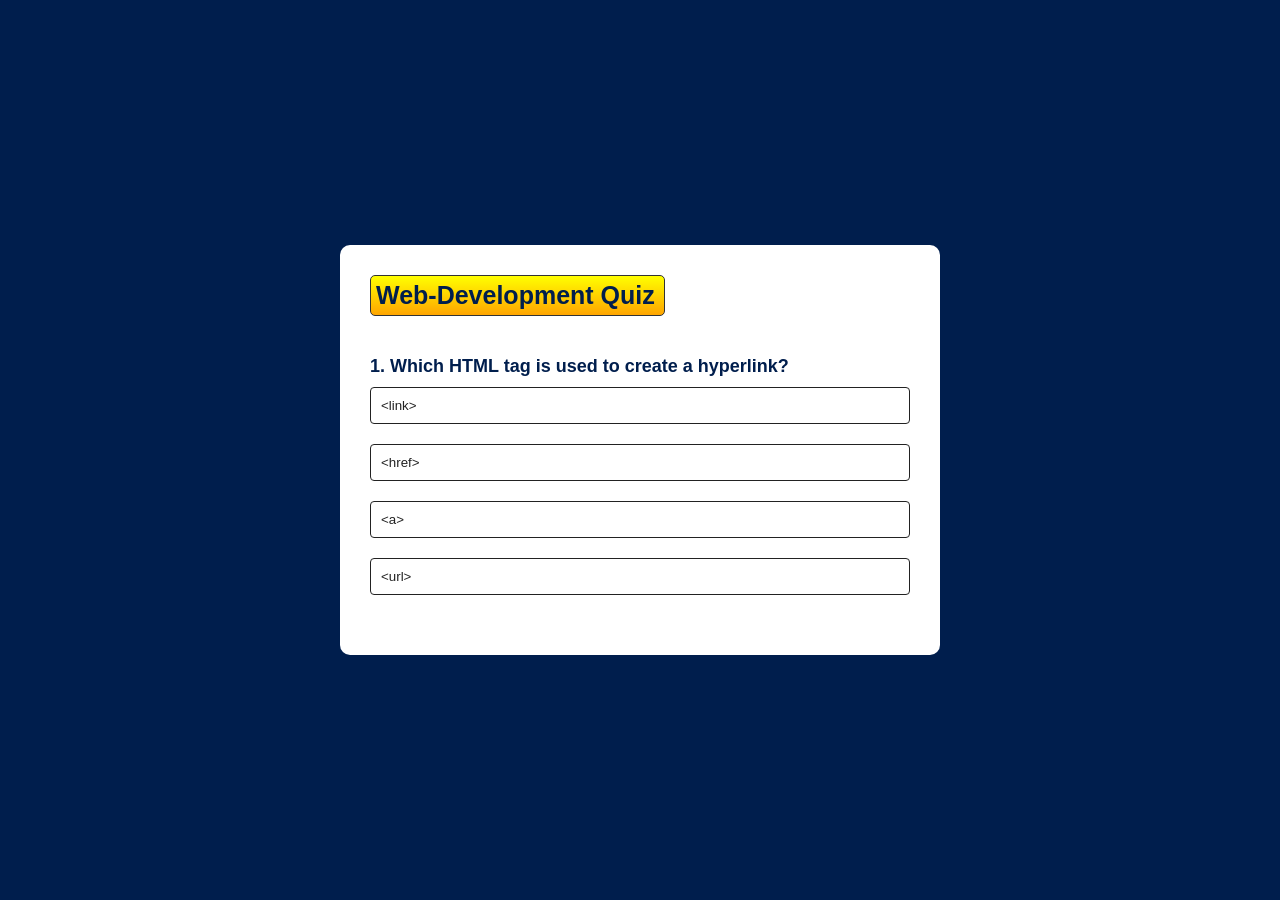
<file: Quiz game/index.html>
<!DOCTYPE html>
<html>
    <head>
        <title>QUIZ APP</title>
        <link rel="stylesheet" href="style.css">
        <meta name="viewport" content="width=device-width, initial-scale=1.0">
    </head>

    <body>
        <div class="app">
            <h1>Web-Development Quiz</h1>
            <div class="quiz">
                <h2 id="question">Question goes here</h2>
                <div id="answer-buttons">
                    <button class="btn">answer 1</button>
                    <button class="btn">answer 2</button>
                    <button class="btn">answer 3</button>
                    <button class="btn">answer 4</button>
                </div>
                <button id="next-btn">Next</button>
            </div>

        </div>

        <script src="script.js"></script>
    </body>
</html>
</file>
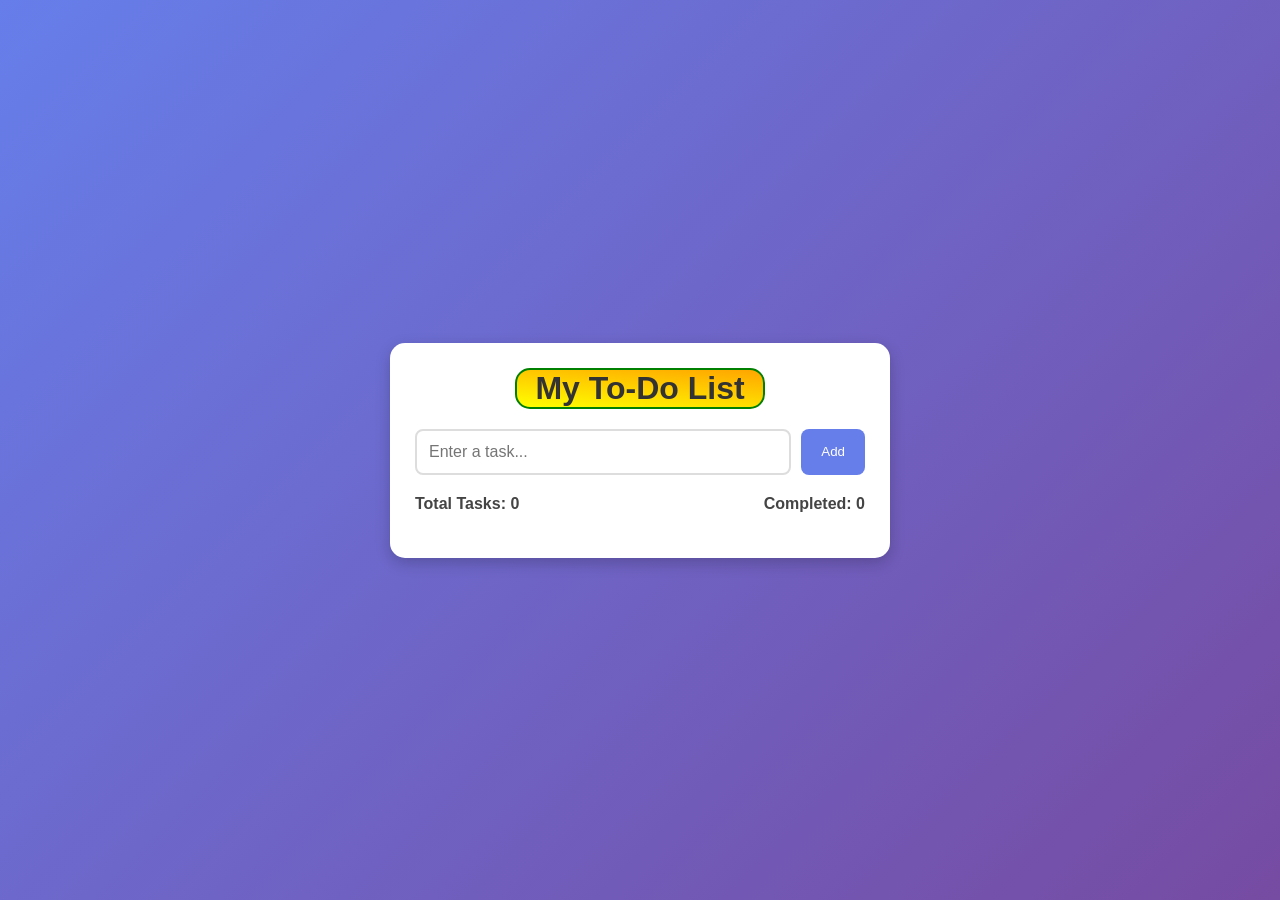
<file: To do list/to_do.html>
<!DOCTYPE html>
<html lang="en">
<head>
    <meta charset="UTF-8">
    <meta name="viewport" content="width=device-width, initial-scale=1.0">
    <title>To-Do List</title>
    <link rel="stylesheet" href="to_do.css">
</head>
<body>

    <div class="container">
        <h1>My To-Do List</h1>

        <div class="input-section">
            <input type="text" id="taskInput" placeholder="Enter a task...">
            <button id="addBtn">Add</button>
        </div>

        <div class="stats">
            <p>Total Tasks: <span id="totalTasks">0</span></p>
            <p>Completed: <span id="completedTasks">0</span></p>
        </div>

        <ul id="taskList"></ul>
    </div>

    <script src="to_do.js"></script>
</body>
</html>
</file>
<file: Quiz game/style.css>
* {
    margin: 0;
    padding: 0;
    font-family: 'Poppins',sans-serif;
    box-sizing:border-box;
}

body{
    background: #001e4d;
    display:flex;
    justify-content:center;
    align-items:center;
    min-height:100vh;

}

.app{
    background:#fff;
    width:90%;
    max-width: 600px;
    border-radius:10px;
    padding:30px;
}

.app h1{
    font-size: 25px;
    font-weight:600;
    color: #001e4d;
    border: 1px solid #333;
    padding:5px;
    margin-bottom: 20px;
    width: 295px;
    border-radius:5px;
    background:linear-gradient(180deg,yellow,orange);
}

.quiz{
    padding: 20px 0;
}

.quiz h2{
    font-size:18px;
    color: #001e4d;
    font-weight: 600;
}

.btn{
    background:#fff;
    color:#222;
    font-weight:500;
    width: 100%;
    border:1px solid #222;
    padding:10px;
    margin: 10px 0;
    text-align:left;
    border-radius:4px;
    cursor: pointer;
    transition: all 0.3s;
}

.btn:hover:not([disabled]){
    background: #222;
    color:#fff;                          
}

.btn:disabled{
    cursor:no-drop;
}

#next-btn{
    background: #001e4d;
    color:#fff;
    font-weight:500;
    width:150px;
    max-width:100%;
    border:0;
    padding:10px;
    margin: 20px auto 0;
    border-radius: 4px;
    cursor:pointer;
    display:none;
}

.correct{
    background:#9aeabc;
}
.incorrect{
    background: #ff9393;
}

@media(max-width:600px){
    .app{
        width:95%;
        padding:20px 15px;
    }

    .app h1{
        width:fit-content;
        font-size:22px;
    }
    #questions{
        font-size:18px;
    }
    .btn{
        font-size:15px;
        padding:10px;
    }
    #next-btn{
        width:100%;
    }
}
</file>
<file: To do list/to_do.css>
*{
    margin:0;
    padding:0;
    box-sizing:border-box;
    font-family: Arial, sans-serif;
}

body{
    min-height:100vh;
    display:flex;
    justify-content:center;
    align-items:center;
    background:linear-gradient(135deg,#667eea,#764ba2);
}

.container{
    width:90%;
    max-width:500px;
    background:white;
    padding:25px;
    border-radius:15px;
    box-shadow:0 5px 15px rgba(0,0,0,0.2);
}

h1{
    text-align:center;
    border:solid 2px green;
    width: 250px;
    background:linear-gradient(5deg,yellow,orange);
    margin: 0 auto 20px;
    color:#333;
    border-radius: 15px;
}

.input-section{
    display:flex;
    gap:10px;
}

input{
    flex:1;
    padding:12px;
    border:2px solid #ddd;
    border-radius:8px;
    font-size:16px;
}

button{
    padding:12px 20px;
    border:none;
    background:#667eea;
    color:white;
    border-radius:8px;
    cursor:pointer;
    transition:0.3s;
}

button:hover{
    background:#5563d6;
}

.stats{
    display:flex;
    justify-content:space-between;
    margin:20px 0;
    font-weight:bold;
    color:#444;
}

#taskList{
    list-style:none;
}


.task-item{
    display:flex;
    justify-content:space-between;
    align-items:center;
    background: linear-gradient(55deg,pink,transparent);
    padding:12px;
    margin-bottom:10px;
    border-radius:8px;
}

.task-left{
    display:flex;
    align-items:center;
    gap:10px;
}

.completed{
    text-decoration:line-through;
    color:gray;
}

.delete-btn{
    background:red;
    padding:8px 12px;
}

.delete-btn:hover{
    background:darkred;
}
</file>
